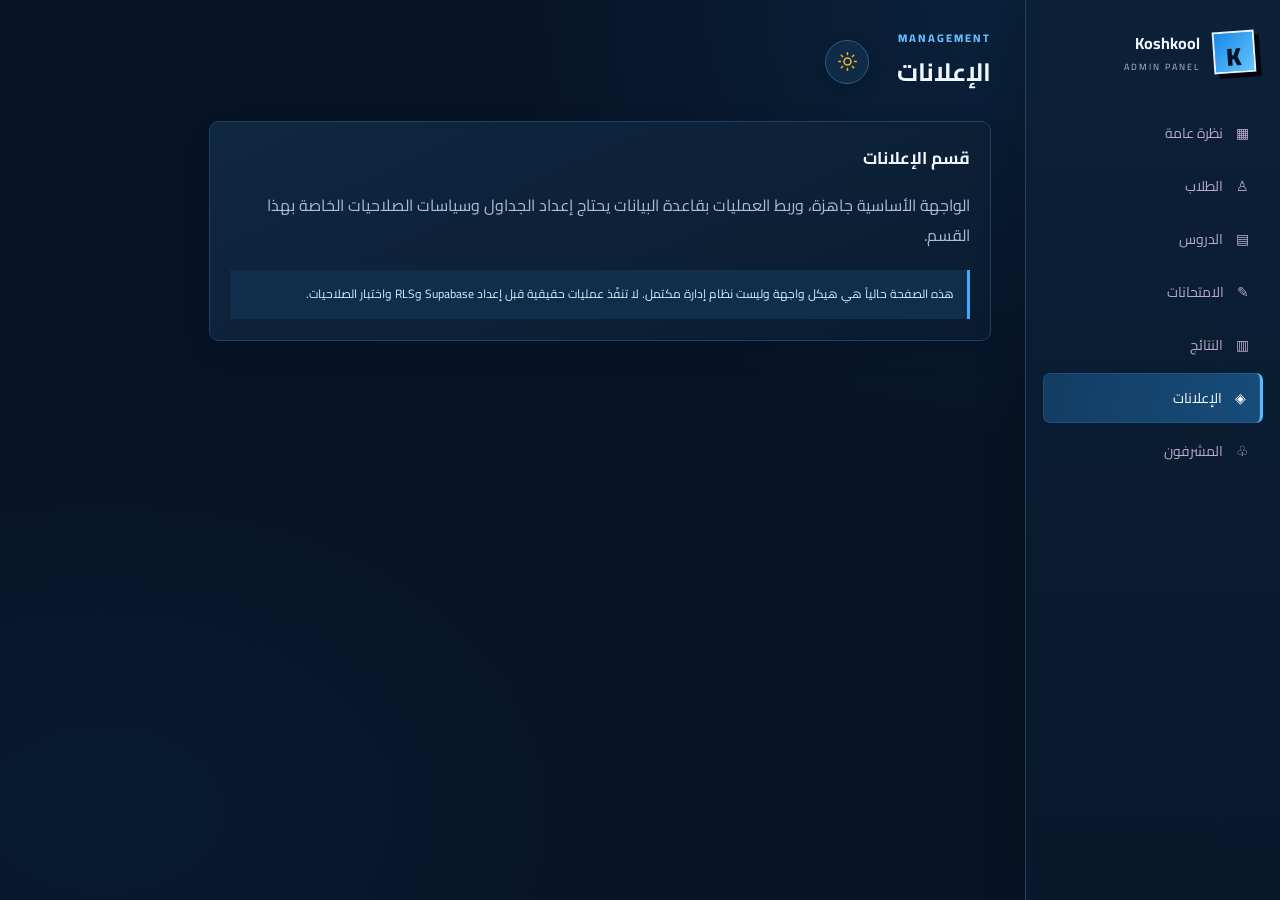
<file: pages/announcements.html>
<!doctype html><html lang="ar" dir="rtl"><head><meta charset="UTF-8"><meta name="viewport" content="width=device-width,initial-scale=1"><title>الإعلانات | Koshkool</title><link rel="stylesheet" href="../css/admin.css"></head><body class="app-page"><aside class="sidebar"><a class="brand" href="../dashboard.html"><span class="brand-mark small">K</span><span><b>Koshkool</b><small>ADMIN PANEL</small></span></a><nav><a class="nav-link  " href="../dashboard.html">▦ <span>نظرة عامة</span></a><a class="nav-link  " href="students.html">♙ <span>الطلاب</span></a><a class="nav-link  " href="lessons.html">▤ <span>الدروس</span></a><a class="nav-link  " href="exams.html">✎ <span>الامتحانات</span></a><a class="nav-link  " href="results.html">▥ <span>النتائج</span></a><a class="nav-link active " href="announcements.html">◈ <span>الإعلانات</span></a><a class="nav-link  owner-only" href="admins.html">♧ <span>المشرفون</span></a></nav></aside><main class="main-content page-placeholder"><header class="topbar"><div><p class="eyebrow">MANAGEMENT</p><h1>الإعلانات</h1></div></header><section class="panel"><h3>قسم الإعلانات</h3><p class="muted">الواجهة الأساسية جاهزة، وربط العمليات بقاعدة البيانات يحتاج إعداد الجداول وسياسات الصلاحيات الخاصة بهذا القسم.</p><div class="notice">هذه الصفحة حالياً هي هيكل واجهة وليست نظام إدارة مكتمل. لا تنفّذ عمليات حقيقية قبل إعداد Supabase وRLS واختبار الصلاحيات.</div></section></main>  <script src="../js/theme.js"></script>
</body></html>
</file>
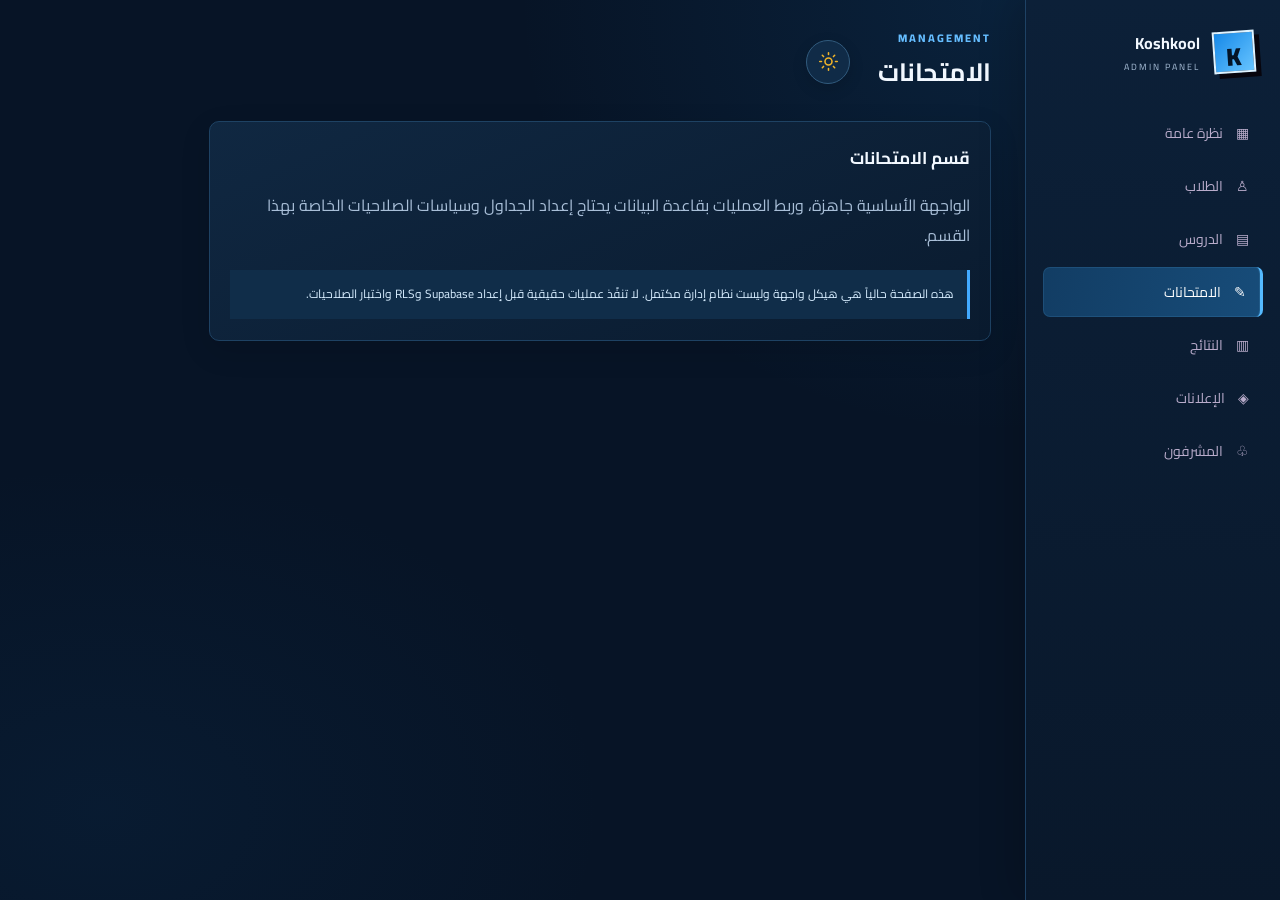
<file: pages/exams.html>
<!doctype html><html lang="ar" dir="rtl"><head><meta charset="UTF-8"><meta name="viewport" content="width=device-width,initial-scale=1"><title>الامتحانات | Koshkool</title><link rel="stylesheet" href="../css/admin.css"></head><body class="app-page"><aside class="sidebar"><a class="brand" href="../dashboard.html"><span class="brand-mark small">K</span><span><b>Koshkool</b><small>ADMIN PANEL</small></span></a><nav><a class="nav-link  " href="../dashboard.html">▦ <span>نظرة عامة</span></a><a class="nav-link  " href="students.html">♙ <span>الطلاب</span></a><a class="nav-link  " href="lessons.html">▤ <span>الدروس</span></a><a class="nav-link active " href="exams.html">✎ <span>الامتحانات</span></a><a class="nav-link  " href="results.html">▥ <span>النتائج</span></a><a class="nav-link  " href="announcements.html">◈ <span>الإعلانات</span></a><a class="nav-link  owner-only" href="admins.html">♧ <span>المشرفون</span></a></nav></aside><main class="main-content page-placeholder"><header class="topbar"><div><p class="eyebrow">MANAGEMENT</p><h1>الامتحانات</h1></div></header><section class="panel"><h3>قسم الامتحانات</h3><p class="muted">الواجهة الأساسية جاهزة، وربط العمليات بقاعدة البيانات يحتاج إعداد الجداول وسياسات الصلاحيات الخاصة بهذا القسم.</p><div class="notice">هذه الصفحة حالياً هي هيكل واجهة وليست نظام إدارة مكتمل. لا تنفّذ عمليات حقيقية قبل إعداد Supabase وRLS واختبار الصلاحيات.</div></section></main>  <script src="../js/theme.js"></script>
</body></html>
</file>
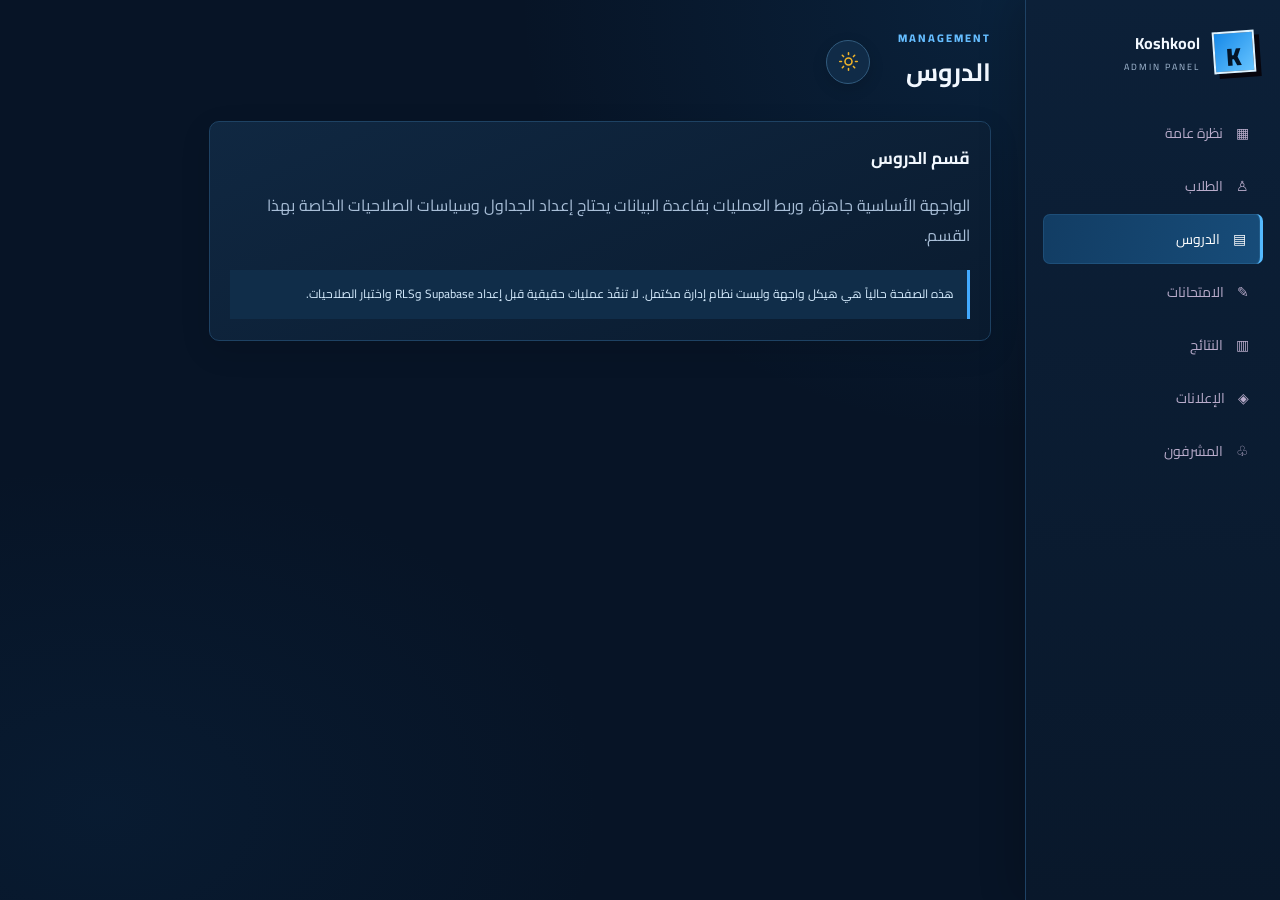
<file: pages/lessons.html>
<!doctype html><html lang="ar" dir="rtl"><head><meta charset="UTF-8"><meta name="viewport" content="width=device-width,initial-scale=1"><title>الدروس | Koshkool</title><link rel="stylesheet" href="../css/admin.css"></head><body class="app-page"><aside class="sidebar"><a class="brand" href="../dashboard.html"><span class="brand-mark small">K</span><span><b>Koshkool</b><small>ADMIN PANEL</small></span></a><nav><a class="nav-link  " href="../dashboard.html">▦ <span>نظرة عامة</span></a><a class="nav-link  " href="students.html">♙ <span>الطلاب</span></a><a class="nav-link active " href="lessons.html">▤ <span>الدروس</span></a><a class="nav-link  " href="exams.html">✎ <span>الامتحانات</span></a><a class="nav-link  " href="results.html">▥ <span>النتائج</span></a><a class="nav-link  " href="announcements.html">◈ <span>الإعلانات</span></a><a class="nav-link  owner-only" href="admins.html">♧ <span>المشرفون</span></a></nav></aside><main class="main-content page-placeholder"><header class="topbar"><div><p class="eyebrow">MANAGEMENT</p><h1>الدروس</h1></div></header><section class="panel"><h3>قسم الدروس</h3><p class="muted">الواجهة الأساسية جاهزة، وربط العمليات بقاعدة البيانات يحتاج إعداد الجداول وسياسات الصلاحيات الخاصة بهذا القسم.</p><div class="notice">هذه الصفحة حالياً هي هيكل واجهة وليست نظام إدارة مكتمل. لا تنفّذ عمليات حقيقية قبل إعداد Supabase وRLS واختبار الصلاحيات.</div></section></main>  <script src="../js/theme.js"></script>
</body></html>
</file>
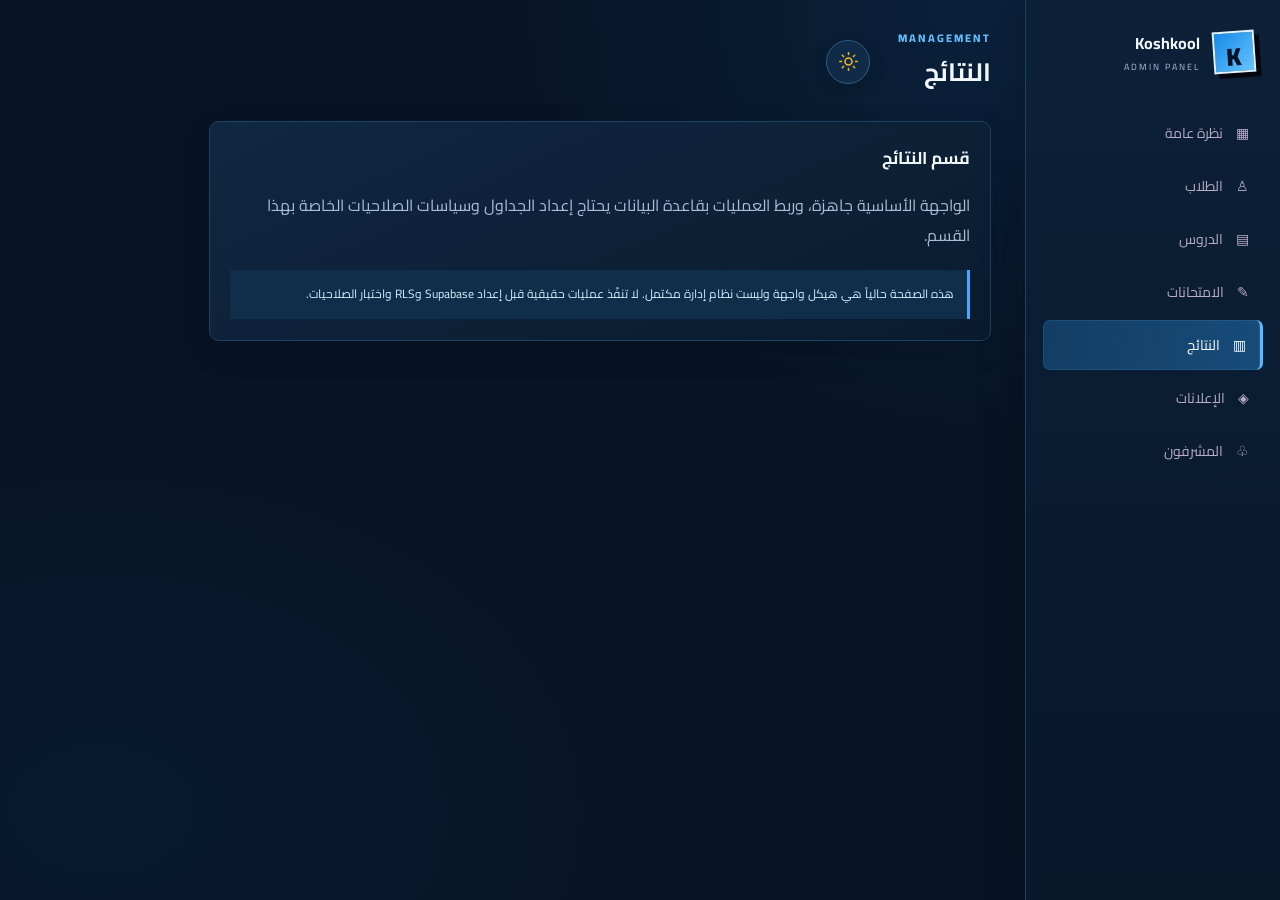
<file: pages/results.html>
<!doctype html><html lang="ar" dir="rtl"><head><meta charset="UTF-8"><meta name="viewport" content="width=device-width,initial-scale=1"><title>النتائج | Koshkool</title><link rel="stylesheet" href="../css/admin.css"></head><body class="app-page"><aside class="sidebar"><a class="brand" href="../dashboard.html"><span class="brand-mark small">K</span><span><b>Koshkool</b><small>ADMIN PANEL</small></span></a><nav><a class="nav-link  " href="../dashboard.html">▦ <span>نظرة عامة</span></a><a class="nav-link  " href="students.html">♙ <span>الطلاب</span></a><a class="nav-link  " href="lessons.html">▤ <span>الدروس</span></a><a class="nav-link  " href="exams.html">✎ <span>الامتحانات</span></a><a class="nav-link active " href="results.html">▥ <span>النتائج</span></a><a class="nav-link  " href="announcements.html">◈ <span>الإعلانات</span></a><a class="nav-link  owner-only" href="admins.html">♧ <span>المشرفون</span></a></nav></aside><main class="main-content page-placeholder"><header class="topbar"><div><p class="eyebrow">MANAGEMENT</p><h1>النتائج</h1></div></header><section class="panel"><h3>قسم النتائج</h3><p class="muted">الواجهة الأساسية جاهزة، وربط العمليات بقاعدة البيانات يحتاج إعداد الجداول وسياسات الصلاحيات الخاصة بهذا القسم.</p><div class="notice">هذه الصفحة حالياً هي هيكل واجهة وليست نظام إدارة مكتمل. لا تنفّذ عمليات حقيقية قبل إعداد Supabase وRLS واختبار الصلاحيات.</div></section></main>  <script src="../js/theme.js"></script>
</body></html>
</file>
<file: css/admin.css>
@import url('https://fonts.googleapis.com/css2?family=Cairo:wght@400;500;600;700;800;900&display=swap');
:root{--bg:#100b1c;--panel:#191226;--panel2:#211832;--purple:#9b6cff;--pink:#d77cff;--text:#f7f2ff;--muted:#a99dbb;--line:#352747;--green:#63e6b1;--shadow:7px 7px 0 #07050d}
*{box-sizing:border-box}body{margin:0;background:var(--bg);color:var(--text);font-family:Cairo,Arial,sans-serif}a{color:inherit;text-decoration:none}button,input{font:inherit}.muted{color:var(--muted)}.eyebrow{font-size:11px;letter-spacing:2px;color:var(--purple);font-weight:800}.brand-mark{width:58px;height:58px;display:grid;place-items:center;border:2px solid var(--text);background:var(--purple);color:#130c20;font-size:34px;font-weight:900;box-shadow:5px 5px 0 #07050d;transform:rotate(-4deg)}.brand-mark.small{width:42px;height:42px;font-size:25px}.login-page{min-height:100vh;display:grid;place-items:center;padding:28px;background:radial-gradient(circle at 18% 20%,#39205d 0,transparent 34%),radial-gradient(circle at 90% 85%,#29153e 0,transparent 28%),var(--bg)}.login-shell{width:min(100%,1020px);display:grid;grid-template-columns:1fr 420px;gap:65px;align-items:center}.login-brand h1{font-size:clamp(38px,6vw,66px);line-height:1.15;margin:18px 0}.login-brand>p:not(.eyebrow){max-width:440px;line-height:2}.brand-note{display:inline-flex;gap:10px;align-items:center;margin-top:40px;padding:12px 18px;border:1px solid var(--line);background:#171020;border-radius:8px;color:#d8c9ed}.pulse,.status-dot{width:9px;height:9px;border-radius:50%;background:var(--green);box-shadow:0 0 14px var(--green)}.login-card{padding:34px;background:var(--panel);border:1px solid #49345e;box-shadow:var(--shadow);border-radius:12px}.card-top{display:flex;justify-content:space-between;align-items:center}.tag{display:inline-block;padding:5px 10px;background:#34214e;color:#d5baff;border:1px solid #694b91;border-radius:5px;font-size:10px;font-weight:900;letter-spacing:1px}.lock{font-size:25px;color:var(--purple)}.login-card h2{font-size:27px;margin:20px 0 2px}.login-card form{display:grid;gap:9px;margin-top:24px}.login-card label{font-size:13px;font-weight:700;margin-top:8px}.login-card input{width:100%;padding:13px 14px;border:1px solid var(--line);border-radius:7px;background:#100b18;color:white;outline:none}.login-card input:focus{border-color:var(--purple);box-shadow:0 0 0 3px #9b6cff22}.btn{border:0;border-radius:7px;padding:12px 16px;font-weight:800;cursor:pointer}.btn.primary{background:var(--purple);color:#160d22;box-shadow:4px 4px 0 #07050d}.btn.primary:hover{background:#b18cff}.btn.full{width:100%;margin-top:16px}.btn.ghost{background:#261b35;color:#e8ddf7;border:1px solid var(--line)}.message{min-height:22px;color:#ff9baf;font-size:12px}.tiny{font-size:11px;margin-top:20px}.app-page{min-height:100vh}.sidebar{position:fixed;right:0;top:0;bottom:0;width:255px;background:#150f20;border-left:1px solid var(--line);padding:24px 17px;display:flex;flex-direction:column;z-index:5}.brand{display:flex;align-items:center;gap:13px;padding:4px 8px 30px}.brand b,.brand small{display:block}.brand small{font-size:9px;letter-spacing:2px;color:var(--muted)}.nav-caption{font-size:11px;color:#756887;padding:0 12px;margin:10px 0}.nav-link{display:flex;align-items:center;gap:13px;padding:12px 14px;border-radius:7px;color:#b9accb;margin:3px 0;font-size:14px}.nav-link:hover,.nav-link.active{background:#302044;color:white;border-right:3px solid var(--purple)}.sidebar-bottom{margin-top:auto}.profile-mini{display:flex;align-items:center;gap:10px;padding:15px 5px;border-top:1px solid var(--line);margin-bottom:10px}.profile-mini b,.profile-mini small{display:block}.profile-mini small{font-size:10px;color:var(--purple)}.avatar{width:36px;height:36px;display:grid;place-items:center;border-radius:9px;background:var(--purple);color:#170e22;font-weight:900}.main-content{margin-right:255px;padding:28px 34px;max-width:1600px}.topbar{display:flex;align-items:center;gap:16px;margin-bottom:26px}.topbar h1{margin:0;font-size:25px}.topbar .eyebrow{margin:0}.top-actions{margin-right:auto;display:flex;align-items:center;gap:10px;font-size:12px}.icon-btn{display:none;background:var(--panel2);color:white;border:1px solid var(--line);padding:8px 12px;border-radius:7px}.welcome{display:flex;justify-content:space-between;align-items:center;padding:28px 32px;border:1px solid #4a3562;border-radius:12px;background:linear-gradient(115deg,#2d1b43,#1b1428);overflow:hidden}.welcome h2{font-size:25px;margin:12px 0 0}.welcome p{margin:5px 0}.welcome-art{font-size:90px;font-weight:900;color:#b68bff;opacity:.8;transform:rotate(-12deg);text-shadow:7px 7px 0 #120b1e}.stats-grid{display:grid;grid-template-columns:repeat(4,1fr);gap:15px;margin:20px 0}.stat-card,.panel{background:var(--panel);border:1px solid var(--line);border-radius:10px;padding:20px}.stat-icon{display:grid;place-items:center;width:38px;height:38px;border-radius:8px;background:#34214d;color:#d6baff;font-size:20px}.stat-card p{color:var(--muted);font-size:13px;margin:14px 0 0}.stat-card strong{display:block;font-size:28px}.stat-card small{font-size:10px;color:#766b85}.content-grid{display:grid;grid-template-columns:1.4fr 1fr;gap:16px}.panel h3{margin:0;font-size:17px}.panel-head p{font-size:11px;margin:3px 0 15px}.quick-grid{display:grid;grid-template-columns:repeat(2,1fr);gap:10px;margin-top:17px}.quick-grid a{display:grid;gap:5px;padding:15px;background:#21182f;border:1px solid var(--line);border-radius:8px;color:#d9c8f0}.quick-grid a>b{font-size:13px;color:white}.quick-grid small{font-size:10px;color:var(--muted)}.notice{padding:13px;border-right:3px solid var(--purple);background:#281b38;color:#d8c7ee;font-size:12px;line-height:1.9;margin-top:20px}.page-placeholder{max-width:850px}.table-wrap{overflow:auto}.data-table{width:100%;border-collapse:collapse;margin-top:18px}.data-table th,.data-table td{padding:13px;text-align:right;border-bottom:1px solid var(--line);font-size:13px}.data-table th{color:var(--muted)}@media(max-width:900px){.login-shell{grid-template-columns:1fr;max-width:480px;gap:25px}.login-brand{text-align:center}.login-brand .brand-mark{margin:auto}.brand-note{margin-top:15px}.stats-grid{grid-template-columns:repeat(2,1fr)}.content-grid{grid-template-columns:1fr}}@media(max-width:680px){.sidebar{transform:translateX(100%);transition:.2s}.sidebar.open{transform:translateX(0)}.main-content{margin-right:0;padding:20px 15px}.icon-btn{display:block}.topbar h1{font-size:20px}.welcome{padding:20px}.welcome-art{font-size:55px}.stats-grid{gap:9px}.stat-card{padding:13px}.stat-card strong{font-size:23px}.quick-grid{grid-template-columns:1fr}.login-card{padding:24px}}


/* Blue login theme — scoped to the sign-in page only */
.login-page{
  --bg:#071426;
  --panel:#0d2038;
  --panel2:#132c4b;
  --purple:#38a6ff;
  --pink:#76c7ff;
  --text:#f2f8ff;
  --muted:#a9bfd8;
  --line:#244666;
  --green:#55e2bd;
  background:
    radial-gradient(circle at 14% 18%,#123e68 0,transparent 36%),
    radial-gradient(circle at 88% 82%,#102e52 0,transparent 32%),
    #071426;
}
.login-page .brand-mark{
  background:#38a6ff;
  color:#061629;
  border-color:#eaf6ff;
  box-shadow:5px 5px 0 #020b16;
}
.login-page .eyebrow{color:#65bdff}
.login-page .brand-note{
  background:#0d2038;
  border-color:#244666;
  color:#d8ebff;
}
.login-page .login-card{
  background:linear-gradient(155deg,#102844,#0b1b30);
  border-color:#28557d;
  box-shadow:7px 7px 0 #020b16;
}
.login-page .tag{
  background:#12385d;
  color:#b9e1ff;
  border-color:#347bb1;
}
.login-page .lock{color:#65bdff}
.login-page .login-card input{
  background:#071629;
  border-color:#294d70;
  color:#f2f8ff;
}
.login-page .login-card input::placeholder{color:#718da9}
.login-page .login-card input:focus{
  border-color:#38a6ff;
  box-shadow:0 0 0 3px #38a6ff2b;
}
.login-page .btn.primary{
  background:linear-gradient(110deg,#1689e8,#50b5ff);
  color:#041426;
  box-shadow:4px 4px 0 #020b16;
}
.login-page .btn.primary:hover{
  background:linear-gradient(110deg,#39a5fa,#83ceff);
}


/* KOSHKOOl BLUE SYSTEM — shared admin theme */
:root{
  --bg:#071426;
  --panel:#0d2038;
  --panel2:#132c4b;
  --purple:#38a6ff;
  --pink:#76c7ff;
  --text:#f2f8ff;
  --muted:#a9bfd8;
  --line:#244666;
  --green:#55e2bd;
  --shadow:7px 7px 0 #020b16;
}
body.app-page{
  background:
    radial-gradient(ellipse at 78% 0%,rgba(24,105,171,.16),transparent 34%),
    radial-gradient(ellipse at 8% 90%,rgba(17,74,125,.13),transparent 30%),
    var(--bg);
}
.app-page .sidebar{
  background:linear-gradient(180deg,#0c2038 0%,#09182b 100%);
  border-left-color:#1e4265;
  box-shadow:-12px 0 34px rgba(0,0,0,.16);
}
.app-page .brand-mark{
  background:linear-gradient(135deg,#1689e8,#67c4ff);
  color:#041426;
  border-color:#dff3ff;
}
.app-page .eyebrow{color:#65bdff}
.app-page .nav-link{transition:background .18s ease,color .18s ease,transform .18s ease}
.app-page .nav-link:hover{
  background:#143657;
  color:#f4faff;
  transform:translateX(-2px);
}
.app-page .nav-link.active{
  background:linear-gradient(100deg,#123d64,#174c79);
  color:#fff;
  border-right:3px solid #55baff;
  box-shadow:inset 0 0 0 1px rgba(111,195,255,.12);
}
.app-page .avatar,.app-page .stat-icon{
  background:linear-gradient(135deg,#15558b,#248fda);
  color:#eaf7ff;
}
.app-page .welcome{
  position:relative;
  background:
    radial-gradient(circle at 12% 20%,rgba(65,172,255,.22),transparent 32%),
    linear-gradient(115deg,#12385d,#0d2038 68%);
  border-color:#28577e;
  box-shadow:0 18px 48px rgba(0,0,0,.15);
}
.app-page .welcome-art{color:#65bdff;text-shadow:6px 6px 0 #061426}
.app-page .tag{
  background:#12385d;
  color:#b9e1ff;
  border-color:#347bb1;
}
.app-page .stat-card,.app-page .panel{
  background:linear-gradient(155deg,rgba(16,40,66,.98),rgba(10,27,47,.98));
  border-color:#1e4263;
  box-shadow:0 10px 30px rgba(0,0,0,.12);
}
.app-page .stat-card{transition:transform .18s ease,border-color .18s ease}
.app-page .stat-card:hover{
  transform:translateY(-3px);
  border-color:#347bb1;
}
.app-page .stat-card strong{color:#f2f8ff}
.app-page .quick-grid a{
  background:linear-gradient(145deg,#122e4c,#0d2038);
  border-color:#244b6e;
  transition:transform .18s ease,border-color .18s ease,background .18s ease;
}
.app-page .quick-grid a:hover{
  transform:translateY(-2px);
  border-color:#3a8bc5;
  background:linear-gradient(145deg,#17416a,#102944);
}
.app-page .quick-grid a>b{color:#f3f9ff}
.app-page .notice{
  background:#102d49;
  border-right-color:#42aaff;
  color:#d7edff;
}
.app-page .btn.primary{
  background:linear-gradient(110deg,#1689e8,#50b5ff);
  color:#041426;
  box-shadow:4px 4px 0 #020b16;
}
.app-page .btn.primary:hover{background:linear-gradient(110deg,#39a5fa,#83ceff)}
.app-page .btn.ghost{
  background:#102b47;
  color:#e5f4ff;
  border-color:#244b6e;
}
.app-page .icon-btn{
  background:#102b47;
  border-color:#244b6e;
}
.app-page .data-table th{color:#9dc8eb}
.app-page .data-table th,.app-page .data-table td{border-bottom-color:#1e4263}
.app-page .page-placeholder>.panel{min-height:220px}
@media(max-width:680px){
  .app-page .sidebar{background:#091a2e}
  .app-page .welcome{gap:10px}
}


/* Admin management page */
.admins-page{max-width:1500px}
.admins-welcome{margin-bottom:18px}
.admin-stats{display:grid;grid-template-columns:repeat(3,minmax(0,1fr));gap:14px;margin:18px 0}
.admin-create-panel,.admins-list-panel{margin-top:16px}
.admin-form{display:grid;grid-template-columns:repeat(2,minmax(0,1fr));gap:14px;margin-top:18px}
.admin-form label{display:grid;gap:7px;font-size:13px;font-weight:700;color:#dceeff}
.admin-form input{width:100%;min-width:0;padding:12px 13px;border:1px solid #294d70;border-radius:8px;background:#071629;color:#f2f8ff;outline:none}
.admin-form input:focus{border-color:#38a6ff;box-shadow:0 0 0 3px #38a6ff25}
.admin-form input::placeholder{color:#718da9}
.admin-form-actions{grid-column:1/-1;display:flex;align-items:center;gap:14px;flex-wrap:wrap;margin-top:4px}
.admin-form-actions .muted{font-size:11px}
.admin-message{min-height:20px;margin:10px 0 0;font-size:12px;color:#a9bfd8}
.admin-message.error{color:#ff9ba9}
.admin-message.success{color:#55e2bd}
.admin-list-head{display:flex;justify-content:space-between;align-items:center;gap:12px}
.admins-table{min-width:760px}
.admins-table td,.admins-table th{white-space:nowrap}
.code-cell{font-family:monospace;direction:ltr;text-align:right}
.role-pill,.state-pill{display:inline-block;padding:5px 9px;border-radius:20px;font-size:11px;font-weight:800;background:#173b5d;color:#c7e7ff}
.role-pill.owner{background:#273c5c;color:#f4d88a}
.state-pill.active{background:#123f3a;color:#79e4c3}
.state-pill.inactive{background:#492a35;color:#ffb0ba}
.btn.danger{background:#4a2632;color:#ffd8df;border:1px solid #7b3b4c}
.btn.success{background:#123f3a;color:#8af0cc;border:1px solid #247765}
.btn:disabled{opacity:.6;cursor:not-allowed}
.admin-security-note{font-size:11px;color:#8da9c4;margin:16px 2px}
@media(max-width:700px){
 .admin-stats{grid-template-columns:1fr 1fr}
 .admin-form{grid-template-columns:1fr}
 .admin-form-actions{align-items:stretch;flex-direction:column}
 .admin-list-head{align-items:flex-start;flex-direction:column}
}


/* Contemporary admin management refresh */
.admins-page{
  max-width:1600px;
  padding-top:34px;
}
.admins-page .topbar{
  margin-bottom:30px;
}
.admins-page .topbar h1{
  font-size:clamp(24px,3vw,32px);
  letter-spacing:-.5px;
}
.admins-page .eyebrow{
  letter-spacing:1.7px;
  font-size:10px;
}
.admins-page .admins-welcome{
  min-height:190px;
  padding:34px 38px;
  border:1px solid rgba(104,190,255,.24);
  border-radius:22px;
  background:
    radial-gradient(circle at 82% 28%,rgba(55,166,255,.22),transparent 28%),
    linear-gradient(120deg,#123a60 0%,#0d2743 58%,#0a1c31 100%);
  box-shadow:0 22px 55px rgba(0,0,0,.2);
}
.admins-page .admins-welcome h2{
  margin:14px 0 6px;
  font-size:clamp(24px,3vw,34px);
  letter-spacing:-.6px;
}
.admins-page .admins-welcome p{font-size:13px;line-height:1.9}
.admins-page .welcome-art{
  font-size:clamp(66px,9vw,104px);
  opacity:.55;
  text-shadow:0 12px 34px rgba(0,0,0,.25);
}
.admins-page .tag{
  padding:7px 13px;
  border-radius:999px;
  font-size:10px;
  letter-spacing:.2px;
}
.admin-stats{
  gap:16px;
  margin:20px 0;
}
.admins-page .stat-card{
  position:relative;
  min-height:132px;
  padding:21px 22px;
  overflow:hidden;
  border-radius:18px;
  border:1px solid rgba(102,180,235,.16);
  background:linear-gradient(145deg,rgba(17,46,75,.98),rgba(9,27,47,.98));
  box-shadow:0 12px 32px rgba(0,0,0,.13);
}
.admins-page .stat-card:after{
  content:"";
  position:absolute;
  width:105px;height:105px;
  left:-30px;bottom:-52px;
  border-radius:50%;
  background:rgba(56,166,255,.08);
}
.admins-page .stat-icon{
  width:42px;height:42px;
  border-radius:13px;
  font-size:19px;
}
.admins-page .stat-card p{margin:13px 0 2px;font-size:12px}
.admins-page .stat-card strong{font-size:30px;line-height:1.35}
.admins-page .admin-create-panel,
.admins-page .admins-list-panel{
  padding:25px;
  border-radius:19px;
  border:1px solid rgba(102,180,235,.17);
  background:linear-gradient(155deg,rgba(15,39,64,.98),rgba(8,25,43,.98));
  box-shadow:0 16px 42px rgba(0,0,0,.14);
}
.admins-page .panel-head h3{font-size:18px;letter-spacing:-.2px}
.admins-page .panel-head p{font-size:12px;line-height:1.8;margin-top:5px}
.admin-form{
  gap:17px;
  margin-top:23px;
}
.admin-form label{
  gap:8px;
  font-size:12px;
  color:#d8eaff;
}
.admin-form input{
  min-height:48px;
  padding:12px 15px;
  border-radius:11px;
  border:1px solid #294e70;
  background:rgba(4,18,33,.72);
  transition:border-color .18s ease,box-shadow .18s ease,background .18s ease;
}
.admin-form input:hover{border-color:#3978a8}
.admin-form input:focus{
  border-color:#4bb3ff;
  background:#081d33;
  box-shadow:0 0 0 4px rgba(56,166,255,.13);
}
.admin-form input::placeholder{color:#718ba5}
.admin-form-actions{gap:13px;margin-top:8px}
.admin-form-actions .muted{font-size:11px;line-height:1.8}
.admins-page .btn{
  min-height:43px;
  border-radius:11px;
  padding:10px 17px;
  transition:transform .16s ease,filter .16s ease,background .16s ease;
}
.admins-page .btn:not(:disabled):hover{transform:translateY(-1px);filter:brightness(1.08)}
.admins-page .btn.primary{
  background:linear-gradient(115deg,#1689e8,#55baff);
  box-shadow:0 7px 18px rgba(22,137,232,.2);
}
.admins-page .btn.ghost{
  background:#102b47;
  border:1px solid #2a5275;
}
.admins-page .admin-list-head{
  align-items:center;
  margin-bottom:12px;
}
.admins-page .table-wrap{
  border:1px solid rgba(92,153,199,.15);
  border-radius:13px;
  background:rgba(4,17,31,.25);
}
.admins-page .admins-table{
  margin:0;
  border-collapse:separate;
  border-spacing:0;
}
.admins-page .admins-table th{
  padding:15px 16px;
  background:rgba(19,54,86,.72);
  color:#a9d6f8;
  font-size:11px;
  font-weight:800;
}
.admins-page .admins-table td{
  padding:15px 16px;
  font-size:12px;
  border-bottom:1px solid rgba(77,126,164,.16);
}
.admins-page .admins-table tbody tr:last-child td{border-bottom:0}
.admins-page .admins-table tbody tr{transition:background .15s ease}
.admins-page .admins-table tbody tr:hover{background:rgba(41,119,177,.09)}
.admins-page .role-pill,.admins-page .state-pill{
  padding:6px 11px;
  border-radius:999px;
  font-size:10px;
}
.admins-page .admin-message{
  font-size:12px;
  line-height:1.8;
}
.admins-page .admin-security-note{
  margin:18px 4px;
  padding:12px 15px;
  border:1px solid rgba(67,139,191,.16);
  border-radius:12px;
  background:rgba(11,35,58,.55);
  color:#9dbbd5;
  line-height:1.8;
}
@media(max-width:700px){
  .admins-page{padding:20px 14px}
  .admins-page .admins-welcome{min-height:155px;padding:22px;border-radius:17px}
  .admins-page .admins-welcome h2{font-size:23px}
  .admin-stats{gap:10px}
  .admins-page .stat-card{min-height:116px;padding:15px;border-radius:15px}
  .admins-page .stat-card strong{font-size:25px}
  .admins-page .admin-create-panel,
  .admins-page .admins-list-panel{padding:17px;border-radius:16px}
  .admin-form{gap:13px}
  .admin-form-actions .btn{width:100%}
  .admins-page .admin-list-head{gap:10px}
  .admins-page .admin-list-head .btn{width:100%}
}
@media(prefers-reduced-motion:reduce){
  .admins-page *{transition:none!important}
}


/* Functional light theme for the admin dashboard */
.app-page{transition:background-color .2s ease,color .2s ease}
.admin-theme-toggle{width:44px;height:44px;flex:0 0 44px;display:grid;place-items:center;margin-right:12px;padding:0;border:1px solid #315b7e;border-radius:50%;background:#102b47;color:#fff;cursor:pointer;box-shadow:0 5px 15px #0002;transition:transform .2s ease,box-shadow .2s ease,border-color .2s ease}
.admin-theme-toggle:hover{transform:translateY(-2px) rotate(8deg);border-color:#58baff;box-shadow:0 8px 20px #1689e833}
.admin-theme-toggle:active{transform:scale(.92)}
.admin-theme-icon{width:21px;height:21px;object-fit:contain}
.admin-theme-icon.theme-pop{animation:adminThemePop .45s cubic-bezier(.2,.8,.2,1)}
@keyframes adminThemePop{0%{transform:rotate(-100deg) scale(.35);opacity:.2}70%{transform:rotate(15deg) scale(1.15);opacity:1}100%{transform:rotate(0) scale(1)}}
body.light-theme.app-page{--bg:#f2f6fc;--panel:#fff;--panel2:#edf3fa;--text:#172b43;--muted:#63758b;--line:#d9e3ef;--purple:#1689e8;--green:#159b78;background:radial-gradient(ellipse at 78% 0%,rgba(24,105,171,.08),transparent 34%),#f2f6fc;color:#172b43}
body.light-theme .sidebar{background:#fff;border-left-color:#d9e3ef;box-shadow:-8px 0 28px rgba(30,60,90,.07)}
body.light-theme .brand small,body.light-theme .nav-caption{color:#7b8da2}
body.light-theme .nav-link{color:#52677f}
body.light-theme .nav-link:hover,body.light-theme .nav-link.active{background:#e7f3ff;color:#126bb1;border-right-color:#1689e8}
body.light-theme .profile-mini{border-top-color:#e0e8f1}
body.light-theme .profile-mini b,body.light-theme .topbar h1,body.light-theme .panel h3,body.light-theme .stat-card strong{color:#172b43}
body.light-theme .main-content{color:#172b43}
body.light-theme .welcome{background:radial-gradient(circle at 12% 20%,rgba(65,172,255,.13),transparent 32%),linear-gradient(115deg,#e2f2ff,#f5faff 68%);border-color:#c8e1f5;box-shadow:0 12px 35px rgba(30,70,110,.08)}
body.light-theme .welcome h2{color:#163957}
body.light-theme .welcome-art{color:#1689e8;text-shadow:5px 5px 0 #d1e9fb}
body.light-theme .tag{background:#e4f3ff;color:#176cae;border-color:#b8dcf5}
body.light-theme .stat-card,body.light-theme .panel{background:#fff;border-color:#dce6f0;box-shadow:0 8px 24px rgba(30,60,90,.06)}
body.light-theme .stat-card p,body.light-theme .stat-card small{color:#6e8095}
body.light-theme .quick-grid a{background:#f5f9fd;border-color:#dce6f0;color:#176cae}
body.light-theme .quick-grid a>b{color:#203b56}
body.light-theme .quick-grid small{color:#70849a}
body.light-theme .notice{background:#edf6ff;border-right-color:#1689e8;color:#345875}
body.light-theme .btn.ghost,body.light-theme .icon-btn{background:#edf4fb;color:#31516e;border-color:#d4e1ee}
body.light-theme .data-table th,body.light-theme .data-table td{border-bottom-color:#e1e9f1}
body.light-theme .data-table th{color:#607991}
body.light-theme .admin-form label{color:#314d68}
body.light-theme .admin-form input{background:#fff;color:#172b43;border-color:#d3e0ec}
body.light-theme .admin-form input::placeholder{color:#91a0b0}
body.light-theme .admins-page .admin-create-panel,body.light-theme .admins-page .admins-list-panel{background:#fff;border-color:#dce6f0}
body.light-theme .admins-page .admins-welcome{background:linear-gradient(120deg,#e4f3ff,#f7fbff);border-color:#c9e2f5}
body.light-theme .admins-page .admins-welcome h2{color:#173b5a}
body.light-theme .admins-page .admin-form label{color:#314d68}
body.light-theme .admins-page .admin-form input{background:#f8fbff;color:#172b43;border-color:#d4e1ee}
body.light-theme .admins-page .table-wrap{background:#fff;border-color:#e0e9f2}
body.light-theme .admins-page .admins-table th{background:#edf5fc;color:#45647f}
body.light-theme .admins-page .admins-table td{color:#314d68;border-bottom-color:#e5edf4}
body.light-theme .admins-page .admins-table tbody tr:hover{background:#f4f9fe}
body.light-theme .admins-page .admin-security-note{background:#f0f7fd;border-color:#dceaf5;color:#5d7891}
body.light-theme .admin-message,body.light-theme .admin-security-note{color:#637b91}
body.light-theme .role-pill,body.light-theme .state-pill{background:#e6f3ff;color:#236a9e}
body.light-theme .role-pill.owner{background:#fff4d9;color:#89631a}
body.light-theme .state-pill.active{background:#e2f7ef;color:#167454}
body.light-theme .state-pill.inactive{background:#ffedf0;color:#a43f50}
@media(prefers-reduced-motion:reduce){.admin-theme-toggle,.admin-theme-icon{transition:none}.admin-theme-icon.theme-pop{animation:none}}
</file>
